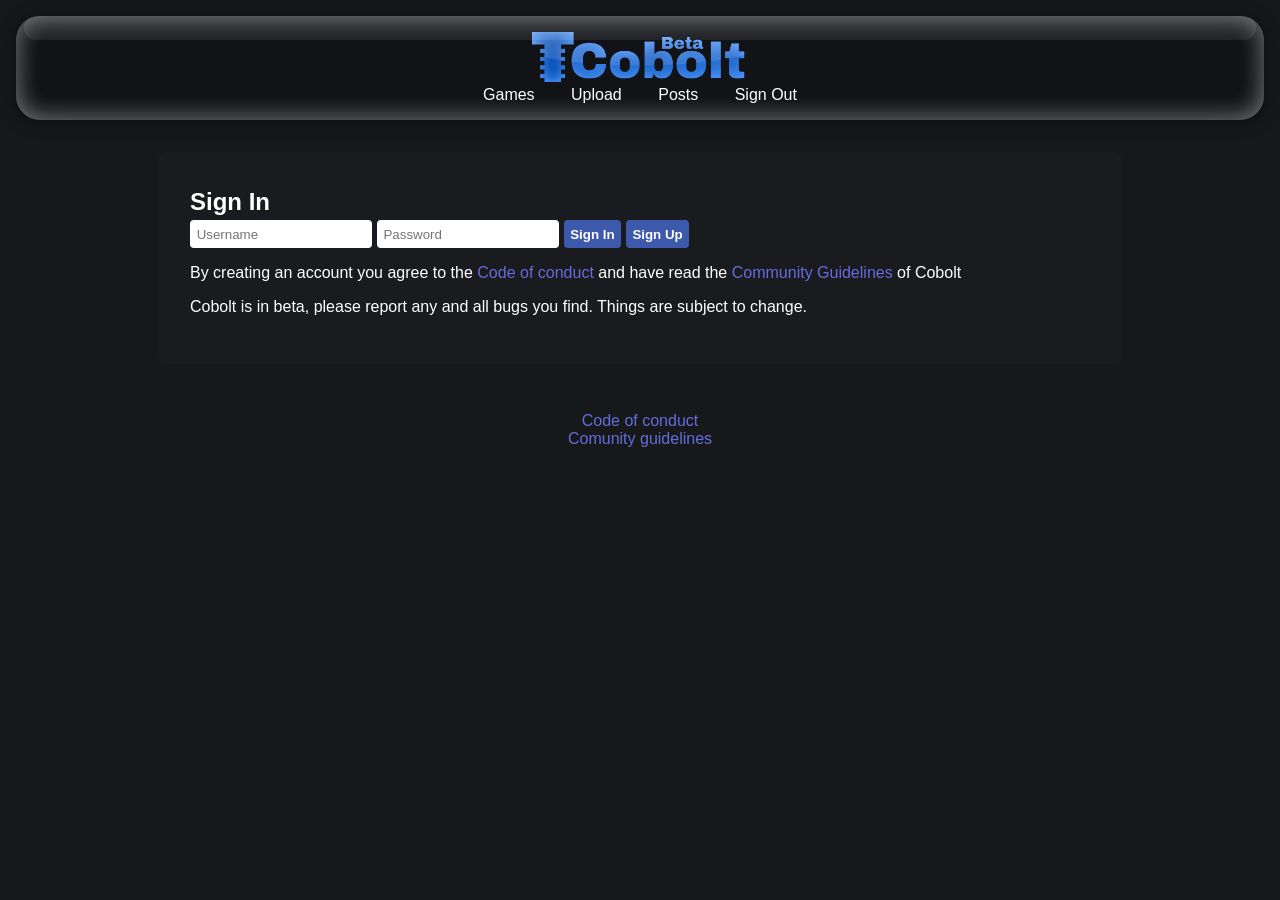
<file: index.html>
<!DOCTYPE html>
<html lang="en">
<head>
    <meta charset="UTF-8">
    <title>Cobolt</title>
    <meta name="viewport" content="width=device-width, initial-scale=1.0">
    <link rel="stylesheet" href="css/links.css">
    <link rel="stylesheet" href="css/style.css">
    <link rel="icon" type="image/png" href="Images/logos/favicon-96x96.png?v=2" sizes="96x96" />
    <link rel="icon" type="image/svg+xml" href="Images/logos/faviconlogo.svg?v=2" />
    <link rel="shortcut icon" href="Images/Embed%20Logo.png?v=2" />
    <link rel="apple-touch-icon" sizes="180x180" href="Images/logos/apple-touch-icon.png?v=2" />
    <meta name="apple-mobile-web-app-title" content="Cobolt" />
    <link rel="manifest" href="/site.webmanifest?v=2" />
    <!-- AWS Amplify script removed - we're using our own Flask server instead -->
    <!-- embed -->
    <meta content="Cobolt" property="og:title" />
    <meta content="Your platform, your games." property="og:description" />
    <meta content="https://cobolt.github.io/" property="og:url" />
    <meta content="https://cobotl.github.io/Images/Embed%20Logo.png" property="og:image" />
    <meta content="#0047AB" data-react-helmet="true" property="theme-color" />
    <script src="/Scripts/session.js"></script>
    <style>
        /*
        archived, replaced with /css/style.css

        body { font-family: Arial, sans-serif; background: #23272a; color: #fff; margin: 0; }
        header { background: #181c20; padding: 1em; text-align: center; }
        footer { background: #181c20; padding: 1em; text-align: center; }
        nav a { color: #fff; margin: 0 1em; text-decoration: none; }
        .container { max-width: 900px; margin: 2em auto; background: #2c3136; padding: 2em; border-radius: 8px; }
        .game-list { display: flex; flex-wrap: wrap; gap: 1em; justify-content: center;}
        .game-card { background: #23272a; padding: 1em; border-radius: 6px; width: 160px; }
        .upload-form { margin-bottom: 2em; }
        input, button { padding: 0.5em; border-radius: 4px; border: none; }
        button { background: #3d59ab; color: #ffff; font-weight: bold; cursor: pointer; }
        .upload { position: absolute; left:42.5% }
        .games { position: absolute; left:36%; top: 13.7%; }
        .logout { position: absolute; left:50%; top:13.5% }
        */
    </style>
</head>
<body>
    <header class="gloss_container">
        <img src="Images/logos/aerocoboltbeta.png" alt="COBOLT Logo" style="height: 50px;">
        <nav>
            <a href="#" onclick="showSection('games')">Games</a>
            <a href="#" onclick="showSection('upload')">Upload</a>
            <a href="#" onclick="showSection('posts')">Posts</a>
            <a href="#" onclick="signOut()">Sign Out</a>
        <!-- Made the divs so we can move the icons, else would break shit -->
        </nav>
    </header>
    <div class="container">
        <div id="auth-section">
            <h2>Sign In</h2>
            <input id="username" placeholder="Username" required/>
            <input id="password" type="password" placeholder="Password" required/>
            <button onclick="signIn()">Sign In</button>
            <button onclick="signUp()">Sign Up</button>
            <div id="auth-message"></div>
            <p>By creating an account you agree to the <a href="conduct.html">Code of conduct</a> and have read the <a href="guidelines.html">Community Guidelines</a> of Cobolt</p>
            <p>Cobolt is in beta, please report any and all bugs you find. Things are subject to change.</p>
        </div>
        <div id="games-section" style="display:none;">
            <h2>Games</h2>
            <div class="game-list" id="game-list"></div>
        </div>
        <div id="upload-section" style="display:none;">
            <h2>Upload Game</h2>
            <form class="upload-form" onsubmit="uploadGame(event)">
                <input id="game-title" placeholder="Game Title" required /><br><br>
                <input id="game-description" placeholder="Description (optional)" /><br><br>
                <h3>Game file</h3>
                <input id="game-file" type="file" accept=".zip,.tar,.gz,.7z" required /><br><br>
                <h3>Game image</h3>
                <p>Must be 1:1.</p>
                <input id="game-image" type="file" accept="image/*" /><br><br>
                <button type="submit">Upload</button>
            </form>
            <div id="upload-message"></div>
        </div>
        <div id="posts-section" style="display:none;">
            <h2>Posts</h2>
            <form class="upload-form" onsubmit="createPost(event)">
                <textarea id="post-content" placeholder="What's on your mind?" rows="3" style="width:100%;" required></textarea><br><br>
                <button type="submit">Post</button>
            </form>
            <div id="post-message"></div>
            <div id="post-list"></div>
        </div>
    </div>

    <script>
        const API_BASE = "https://cobolt-1-xmcq.gaur-alnilam.ts.net";
        function showSection(section) {
            document.getElementById('auth-section').style.display = section === 'auth' ? '' : 'none';
            document.getElementById('games-section').style.display = section === 'games' ? '' : 'none';
            document.getElementById('upload-section').style.display = section === 'upload' ? '' : 'none';
            document.getElementById('posts-section').style.display = section === 'posts' ? '' : 'none';
        }
        async function signIn() {
            const username = document.getElementById('username').value;
            const password = document.getElementById('password').value;

            try {
                const response = await fetch(`${API_BASE}/api/login`, {
                    method: "POST",
                    headers: { "Content-Type": "application/json" },
                    body: JSON.stringify({ username, password })
                });

                const data = await response.json();

                if (!response.ok) {
                    document.getElementById('auth-message').innerText = data.error || 'Sign in failed.';
                    return;
                }

                authToken = data.token;
                currentUsername = data.username;
                saveSession();

                document.getElementById('auth-section').style.display = 'none';
                showSection('games');
                loadGames();
                loadPosts();
            } catch (e) {
                document.getElementById('auth-message').innerText = 'Could not reach server: ' + e.message;
            }
        }

        async function signUp() {
            const username = document.getElementById('username').value;
            const password = document.getElementById('password').value;

            try {
                const response = await fetch(`${API_BASE}/api/register`, {
                    method: "POST",
                    headers: { "Content-Type": "application/json" },
                    body: JSON.stringify({ username, password })
                });
                const data = await response.json();

                if (!response.ok) {
                    document.getElementById('auth-message').innerText = data.error || 'Sign up failed.';
                    return;
                }

                document.getElementById('auth-message').innerText = 'Sign up successful. Please sign in.';
            } catch (e) {
                document.getElementById('auth-message').innerText = 'Could not reach server: ' + e.message;
            }
        }

        async function signOut() {
            if (authToken) {
                try {
                    await fetch(`${API_BASE}/api/logout`, {
                        method: "POST",
                        headers: { "Authorization": `Bearer ${authToken}` }
                    });
                } catch (e) {
                }
            }

            authToken = null;
            currentUsername = null;
            clearSession();

            document.getElementById('auth-section').style.display = '';
            document.getElementById('games-section').style.display = 'none';
            document.getElementById('upload-section').style.display = 'none';
            document.getElementById('posts-section').style.display = 'none';
        }


        async function uploadGame(event) {
            event.preventDefault(); 

            const title = document.getElementById('game-title').value;
            const description = document.getElementById('game-description').value;
            const gameFile = document.getElementById('game-file').files[0];
            const imageFile = document.getElementById('game-image').files[0];

            if (!gameFile) {
                document.getElementById('upload-message').innerText = 'Please choose a game file.';
                return;
            }

            const formData = new FormData();
            formData.append("title", title);
            formData.append("description", description);
            formData.append("game_file", gameFile);
            if (imageFile) {
                formData.append("image_file", imageFile);
            }

            try {
                const response = await fetch(`${API_BASE}/api/games/upload`, {
                    method: "POST",
                    headers: {
                        "Authorization": `Bearer ${authToken}`
                    },
                    body: formData
                });
                const data = await response.json();

                if (response.status === 401) { signOut(); document.getElementById('auth-message').innerText = 'Session expired. Sign in again.'; return; }

                if (!response.ok) {
                    document.getElementById('upload-message').innerText = data.error || 'Upload failed.';
                    return;
                }

                document.getElementById('upload-message').innerText = 'Game uploaded!';
                document.getElementById('game-title').value = '';
                document.getElementById('game-description').value = '';
                loadGames();
            } catch (e) {
                document.getElementById('upload-message').innerText = 'Could not reach server: ' + e.message;
            }
        }

        async function loadGames() {
            const gameList = document.getElementById('game-list');
            gameList.innerHTML = '';

            try {
                const response = await fetch(`${API_BASE}/api/games`);
                const games = await response.json();

                for (const game of games) {
                    const card = document.createElement('div');
                    card.className = 'game-card';

                    const capsule = document.createElement('div');
                    capsule.className = 'game-capsule';
                    if (game.image_filename) {
                        const img = document.createElement('img');
                        img.src = `${API_BASE}/api/images/${encodeURIComponent(game.image_filename)}`;
                        img.alt = game.title;
                        capsule.appendChild(img);
                    }
                    const gloss = document.createElement('img');
                    gloss.className = 'capsule-gloss';
                    gloss.src = 'Images/capsulegloss.svg';
                    capsule.appendChild(gloss);

                    const title = document.createElement('h3');
                    title.textContent = game.title;
                    const desc = document.createElement('p');
                    desc.textContent = game.description || '';
                    const by = document.createElement('p');
                    by.style.cssText = 'color:#aaa;font-size:0.85em;';
                    by.textContent = 'by ' + game.username;
                    const dl = document.createElement('a');
                    dl.href = `${API_BASE}/api/games/${encodeURIComponent(game.id)}/download`;
                    dl.style.color = '#8ab4f8';
                    dl.textContent = 'Download';

                    card.append(capsule, title, desc, by, dl);
                    gameList.appendChild(card);
                }
            } catch (e) {
                gameList.innerText = 'Could not load games: ' + e.message;
            }
        }

        async function createPost(event) {
            event.preventDefault();
            const content = document.getElementById('post-content').value.trim();
            if (!content) return;

            try {
                const response = await fetch(`${API_BASE}/api/posts`, {
                    method: "POST",
                    headers: {
                        "Content-Type": "application/json",
                        "Authorization": `Bearer ${authToken}`
                    },
                    body: JSON.stringify({ title: content.slice(0, 50), body: content })
                });
                const data = await response.json();

                if (response.status === 401) { signOut(); document.getElementById('auth-message').innerText = 'Session expired. Sign in again.'; return; }

                if (!response.ok) {
                    document.getElementById('post-message').innerText = data.error || 'Post failed.';
                    return;
                }

                document.getElementById('post-content').value = '';
                document.getElementById('post-message').innerText = 'Post created!';
                loadPosts();
            } catch (e) {
                document.getElementById('post-message').innerText = 'Could not reach server: ' + e.message;
            }
        }

        async function loadPosts() {
            const postList = document.getElementById('post-list');
            postList.innerHTML = '';

            try {
                const response = await fetch(`${API_BASE}/api/posts`);
                const posts = await response.json();

                for (const post of posts) {
                    const div = document.createElement('div');
                    div.style.background = '#23272a';
                    div.style.margin = '1em 0';
                    div.style.padding = '1em';
                    div.style.borderRadius = '6px';
                    div.innerHTML = `<strong></strong> <span style="color:#aaa;font-size:0.9em;">${new Date(post.created_at).toLocaleString()}</span><br>`;
                    div.querySelector('strong').textContent = post.username || 'Anonymous';
                    div.append(post.body); 
                    postList.appendChild(div);
                }
            } catch (e) {
                postList.innerText = 'Could not load posts: ' + e.message;
            }
        }

        loadSession();
        if (authToken) {
            document.getElementById('auth-section').style.display = 'none';
            showSection('games');
            loadGames();
            loadPosts();
        }
    </script>
    <footer>
        <a href="conduct.html">Code of conduct</a><br>
        <a href="guidelines.html">Comunity guidelines</a>
    </footer>
</body>
</html>
</file>
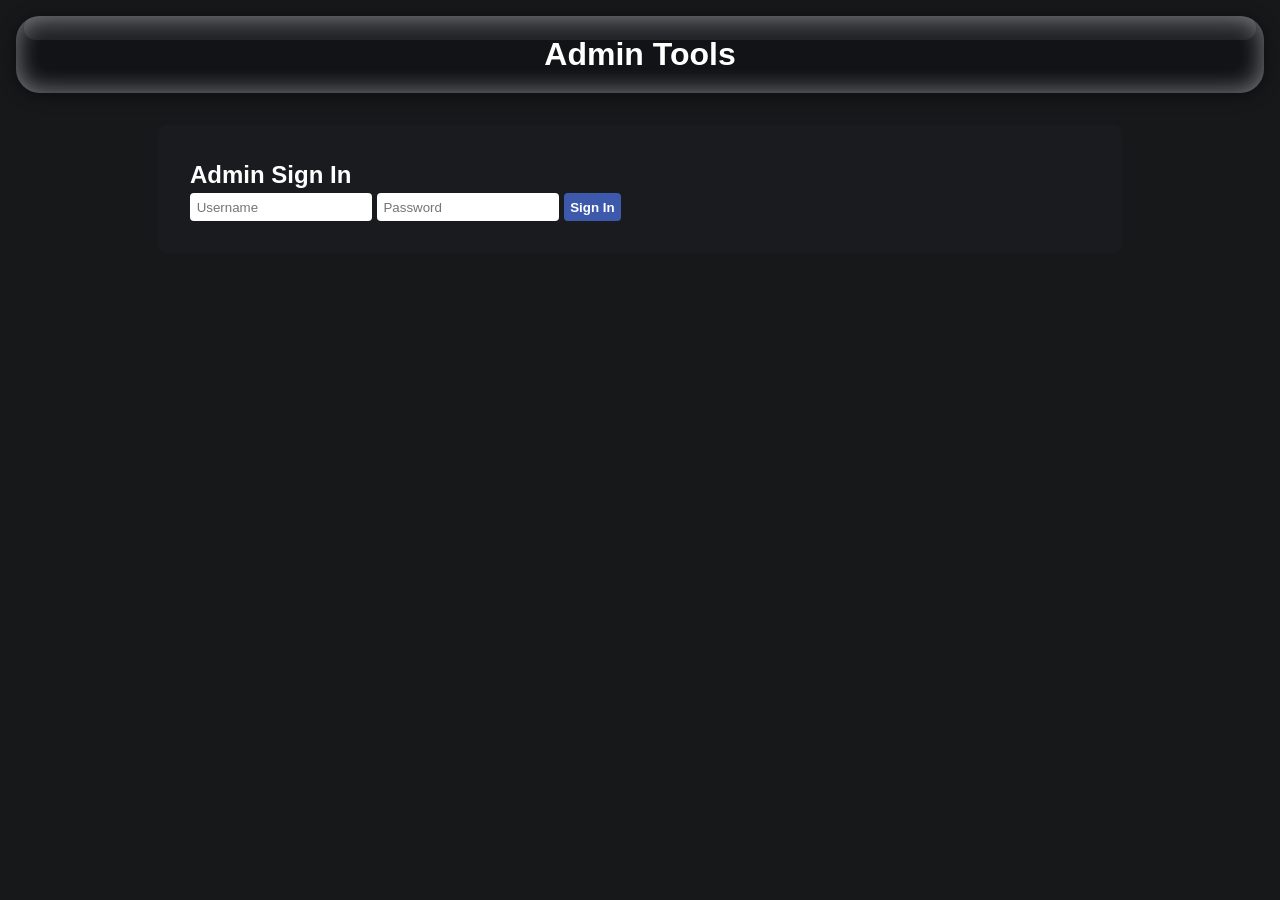
<file: Admin.html>
<!DOCTYPE html>
<html lang="en">
<head>
    <meta charset="UTF-8">
    <meta name="viewport" content="width=device-width, initial-scale=1.0">
    <title>Admin Tools — COBOLT</title>
    <link rel="stylesheet" href="css/links.css">
    <link rel="stylesheet" href="css/style.css">
    <style>
        table { width: 100%; border-collapse: collapse; margin-top: 20px; }
        th, td { text-align: left; padding: 10px; border-bottom: 1px solid #444; }
        .grant { background: #2e7d32; }
        .revoke { background: #b71c1c; }
        .ban { background: #6a1b9a; }
        .unban { background: #455a64; }
        #status { margin-top: 15px; font-weight: bold; min-height: 1.2em; }
    </style>
</head>
<body>
<header class="gloss_container">
    <h1>Admin Tools</h1>
</header>

<div class="container">
    <div id="auth-section">
        <h2>Admin Sign In</h2>
        <input id="username" placeholder="Username" required/>
        <input id="password" type="password" placeholder="Password" required/>
        <button onclick="signIn()">Sign In</button>
        <div id="auth-message"></div>
    </div>

    <div id="admin-section" style="display:none;">
        <p id="status"></p>
        <table>
            <thead>
            <tr><th>ID</th><th>Username</th><th>Admin?</th><th>Banned?</th><th>Actions</th></tr>
            </thead>
            <tbody id="user-table-body"></tbody>
        </table>
    </div>
</div>

<script src="Scripts/sudotool.js"></script>
</body>
</html>
</file>
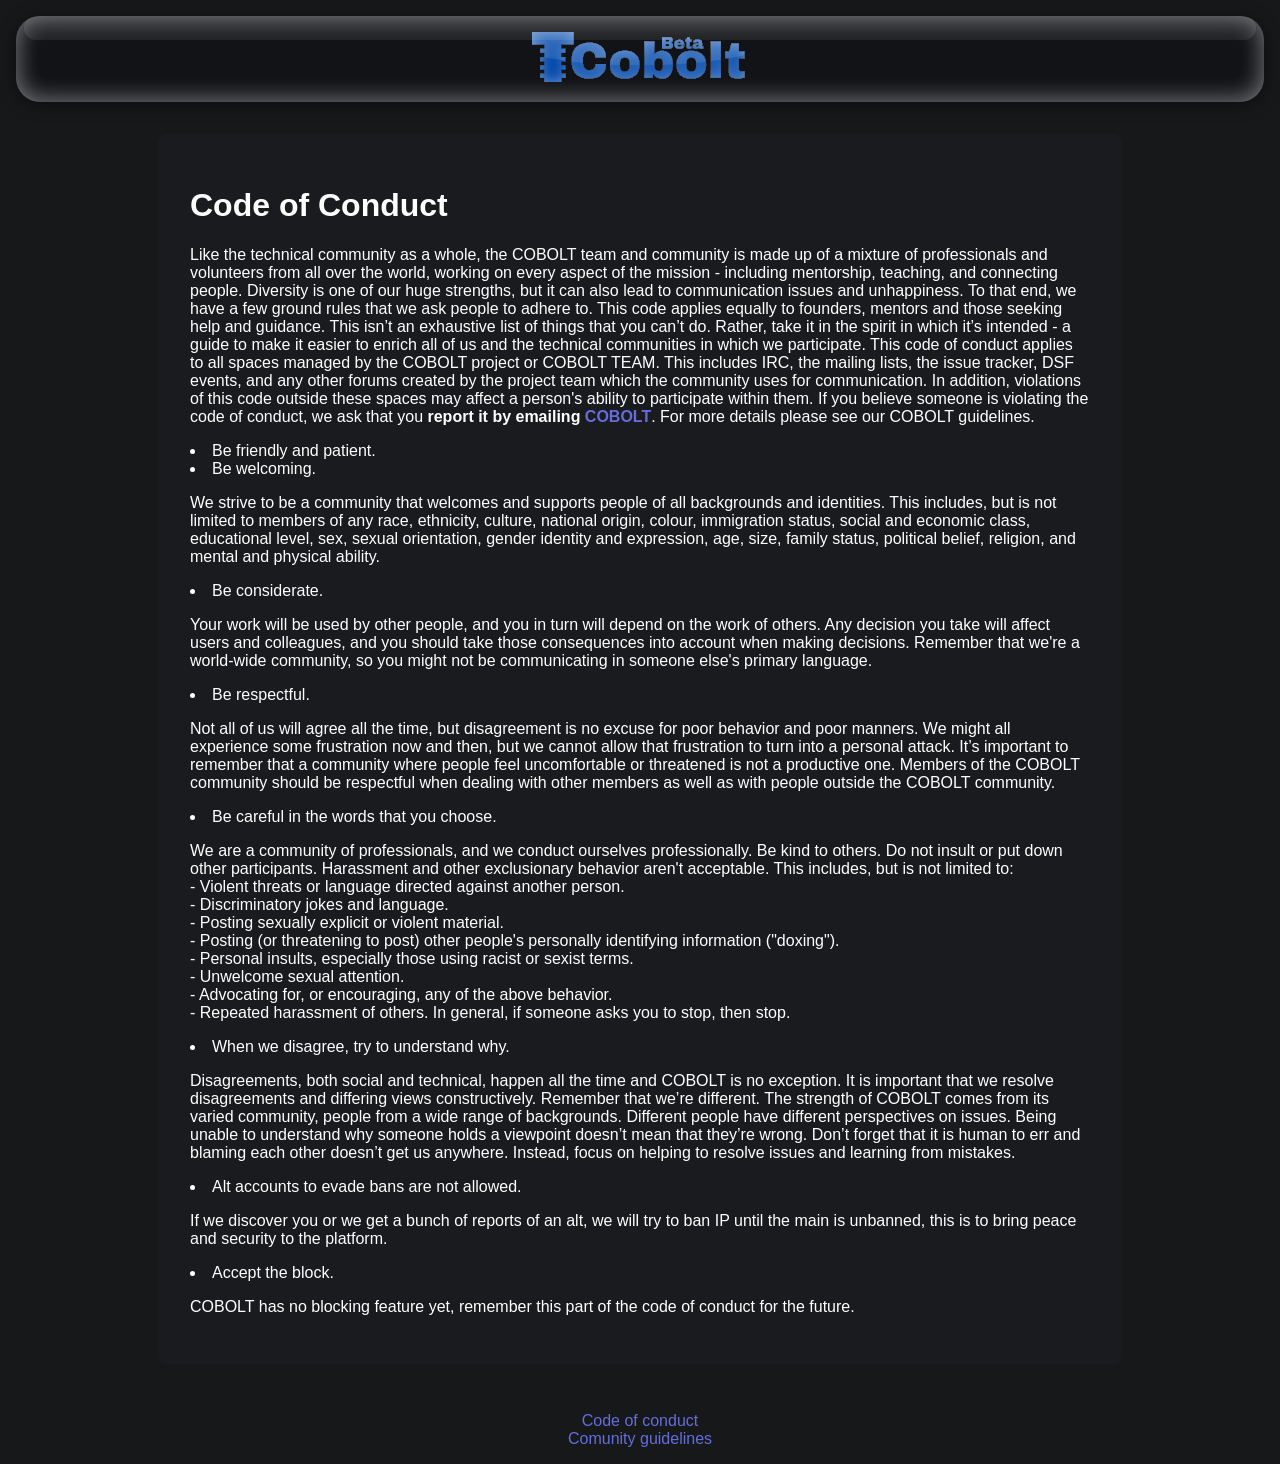
<file: conduct.html>
<!DOCTYPE html>
<html lang="en">
<head>
    <meta charset="UTF-8">
    <title>COBOLT Docs</title>
    <meta name="viewport" content="width=device-width, initial-scale=1.0">
    <link rel="stylesheet" href="css/links.css">
    <link rel="stylesheet" href="css/style.css">
    <link rel="icon" type="image/png" href="Images/logos/favicon-96x96.png?v=2" sizes="96x96" />
    <link rel="icon" type="image/svg+xml" href="Images/logos/favicon.svg?v=2" />
    <link rel="shortcut icon" href="Images/favicon.ico?v=2" />
    <link rel="apple-touch-icon" sizes="180x180" href="Images/logos/apple-touch-icon.png?v=2" />
    <meta name="apple-mobile-web-app-title" content="Cobolt" />
    <link rel="manifest" href="/site.webmanifest?v=2" />
    <!-- AWS Amplify script removed - we're using our own Flask server instead -->
    <style>
        /*
        body { font-family: Arial, sans-serif; background: #23272a; color: #fff; margin: 0; }
        header { background: #181c20; padding: 1em; text-align: center; }
        footer { background: #181c20; padding: 1em; text-align: center; }
        nav a { color: #fff; margin: 0 1em; text-decoration: none; }
        .container { max-width: 900px; margin: 2em auto; background: #2c3136; padding: 2em; border-radius: 8px; }
        .game-list { display: flex; flex-wrap: wrap; gap: 1em; }
        .game-card { background: #23272a; padding: 1em; border-radius: 6px; width: 200px; }
        .game-card img { width: 100%; border-radius: 4px; }
        .upload-form { margin-bottom: 2em; }
        input, button { padding: 0.5em; border-radius: 4px; border: none; }
        button { background: #3d59ab; color: #ffff; font-weight: bold; cursor: pointer; }
        .upload { position: absolute; left:42.5% }
        .games { position: absolute; left:36%; top: 13.7%; }
        .logout { position: absolute; left:50%; top:13.5% }
        */
    </style>
</head>
<body>
    <header class="gloss_container">
        <img src="Images/logos/aerocoboltbeta.svg" alt="COBOLT Logo" style="height: 50px;"> <br>
    </header>
    <div class="container">
        <h1>Code of Conduct</h1>
        <p>Like the technical community as a whole, the COBOLT team and community is made up of a mixture of professionals and volunteers from all over the world, working on every aspect of the mission - including mentorship, teaching, and connecting people.

Diversity is one of our huge strengths, but it can also lead to communication issues and unhappiness. To that end, we have a few ground rules that we ask people to adhere to. This code applies equally to founders, mentors and those seeking help and guidance.

This isn’t an exhaustive list of things that you can’t do. Rather, take it in the spirit in which it’s intended - a guide to make it easier to enrich all of us and the technical communities in which we participate.

This code of conduct applies to all spaces managed by the COBOLT project or COBOLT TEAM. This includes IRC, the mailing lists, the issue tracker, DSF events, and any other forums created by the project team which the community uses for communication. In addition, violations of this code outside these spaces may affect a person's ability to participate within them.

If you believe someone is violating the code of conduct, we ask that you <strong>report it by emailing <a href="mailto:coboltfoss@proton.me">COBOLT</a></strong>. For more details please see our COBOLT guidelines.</p>
            <li>Be friendly and patient.</li>
            <li>Be welcoming.</li> <p>We strive to be a community that welcomes and supports people of all backgrounds and identities. This includes, but is not limited to members of any race, ethnicity, culture, national origin, colour, immigration status, social and economic class, educational level, sex, sexual orientation, gender identity and expression, age, size, family status, political belief, religion, and mental and physical ability.</p>
            <li>Be considerate.</li> <p>Your work will be used by other people, and you in turn will depend on the work of others. Any decision you take will affect users and colleagues, and you should take those consequences into account when making decisions. Remember that we're a world-wide community, so you might not be communicating in someone else's primary language.</p>
            <li>Be respectful.</li> <p>Not all of us will agree all the time, but disagreement is no excuse for poor behavior and poor manners. We might all experience some frustration now and then, but we cannot allow that frustration to turn into a personal attack. It’s important to remember that a community where people feel uncomfortable or threatened is not a productive one. Members of the COBOLT community should be respectful when dealing with other members as well as with people outside the COBOLT community.</p>
            <li>Be careful in the words that you choose.</li>  <p>We are a community of professionals, and we conduct ourselves professionally. Be kind to others. Do not insult or put down other participants. Harassment and other exclusionary behavior aren't acceptable. This includes, but is not limited to:  <br>
 - Violent threats or language directed against another person. <br>
 - Discriminatory jokes and language. <br>
 - Posting sexually explicit or violent material. <br>
 - Posting (or threatening to post) other people's personally identifying information ("doxing"). <br>
 - Personal insults, especially those using racist or sexist terms. <br>
 - Unwelcome sexual attention. <br>
 - Advocating for, or encouraging, any of the above behavior. <br>
 - Repeated harassment of others. In general, if someone asks you to stop, then stop.</p>
                <li>When we disagree, try to understand why.</li> <p>Disagreements, both social and technical, happen all the time and COBOLT is no exception. It is important that we resolve disagreements and differing views constructively. Remember that we’re different. The strength of COBOLT comes from its varied community, people from a wide range of backgrounds. Different people have different perspectives on issues. Being unable to understand why someone holds a viewpoint doesn’t mean that they’re wrong. Don’t forget that it is human to err and blaming each other doesn’t get us anywhere. Instead, focus on helping to resolve issues and learning from mistakes.</p>
                <li>Alt accounts to evade bans are not allowed.</li> <p>If we discover you or we get a bunch of reports of an alt, we will try to ban IP until the main is unbanned, this is to bring peace and security to the platform.</p>
                <li>Accept the block.</li> <p>COBOLT has no blocking feature yet, remember this part of the code of conduct for the future.</p>
    </div>
    <footer>
        <a href="conduct.html">Code of conduct</a><br>
        <a href="guidelines.html">Comunity guidelines</a>
    </footer>
</body>
</html>
</file>
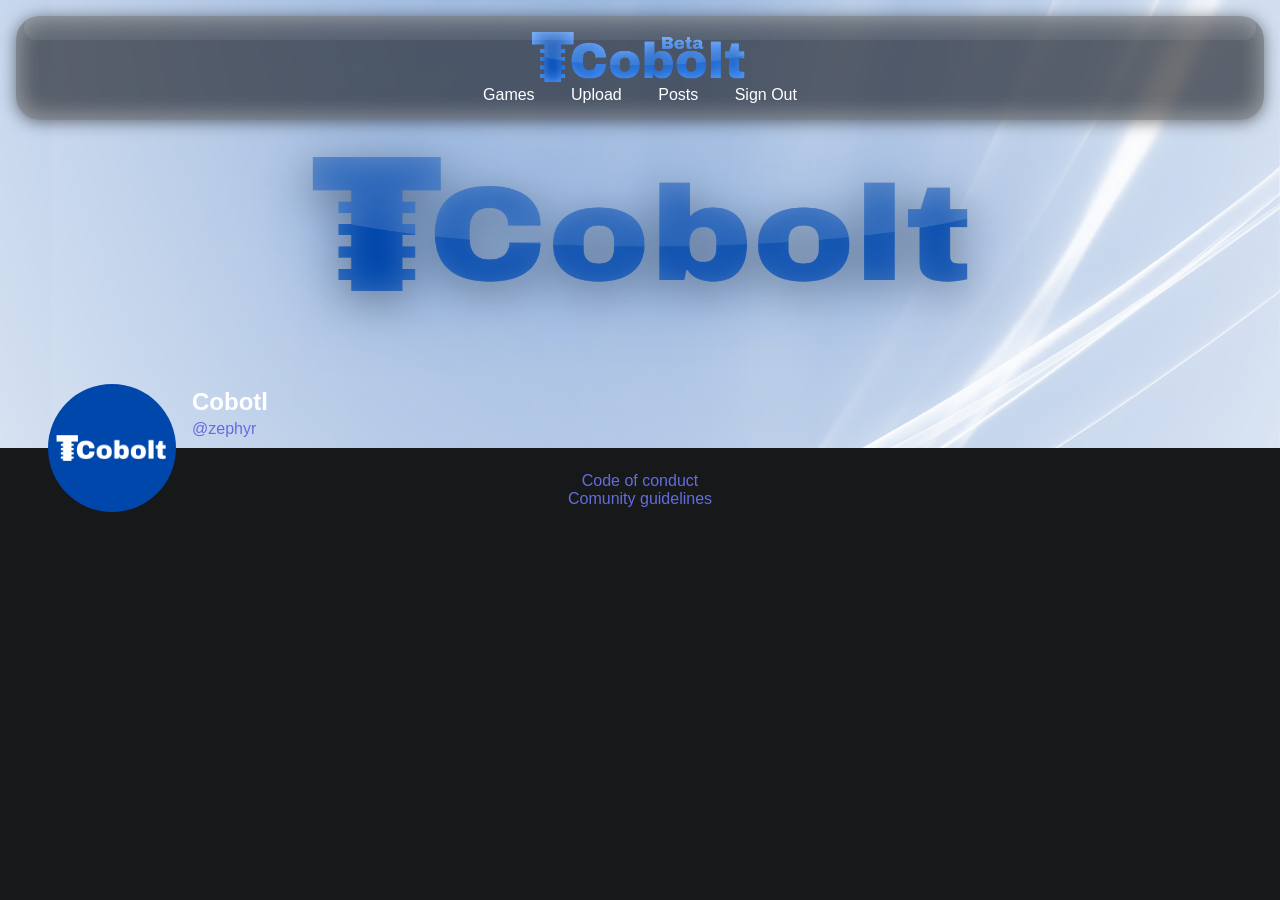
<file: gamepage.html>
<!-- This is a prototype! If this was added, it was Git's fault who added the targetted file and this one! -->
<!DOCTYPE html>
<html lang="en">
<head>
    <meta charset="UTF-8">
    <title>COBOLT</title>
    <meta name="viewport" content="width=device-width, initial-scale=1.0">
    <link rel="stylesheet" href="css/links.css">
    <link rel="stylesheet" href="css/style.css">
    <link rel="icon" type="image/png" href="Images/logos/favicon-96x96.png?v=2" sizes="96x96" />
    <link rel="icon" type="image/svg+xml" href="Images/logos/faviconlogo.svg?v=2" />
    <link rel="shortcut icon" href="Images/Embed%20Logo.png?v=2" />
    <link rel="apple-touch-icon" sizes="180x180" href="Images/logos/apple-touch-icon.png?v=2" />
    <meta name="apple-mobile-web-app-title" content="Cobolt" />
    <link rel="manifest" href="/site.webmanifest" />
    <!-- <style>
        body { font-family: Arial, sans-serif; background: #23272a; color: #fff; margin: 0; }
        header { background: #181c20; padding: 1em; text-align: center; }
        footer { background: #181c20; padding: 1em; text-align: center; }
        nav a { color: #fff; margin: 0 1em; text-decoration: none; }
        .container { max-width: 900px; margin: 2em auto; background: #2c3136; padding: 2em; border-radius: 8px; }
        .game-list { display: flex; flex-wrap: wrap; gap: 1em; justify-content: center;}
        .game-card { background: #23272a; padding: 1em; border-radius: 6px; width: 160px; }
        .upload-form { margin-bottom: 2em; }
        input, button { padding: 0.5em; border-radius: 4px; border: none; }
        button { background: #3d59ab; color: #ffff; font-weight: bold; cursor: pointer; }
        .upload { position: absolute; left:42.5% }
        .games { position: absolute; left:36%; top: 13.7%; }
        .logout { position: absolute; left:50%; top:13.5% }
    </style> -->
</head>
<body>
<header class="gloss_container">
    <img src="Images/logos/aerocoboltbeta.png" alt="COBOLT Logo" style="height: 50px;">
    <nav>
        <a href="#" onclick="showSection('games')">Games</a>
        <a href="#" onclick="showSection('upload')">Upload</a>
        <a href="#" onclick="showSection('posts')">Posts</a>
        <a href="#" onclick="signOut()">Sign Out</a>
    <!-- Made the divs so we can move the icons, else would break shit -->
    </nav>
</header>
<div class="banner_area">
    <div class="banner_container">
        <img class="banner" src="Images/prototype/test_banner.png">
    </div>
    <div class="banner_header_area">
        <div class="profile_pfp">
            <img src="Images/prototype/test_pfp_1.png" alt="Profile Picture">
        </div>
        <div class="banner_info_area">
            <div class="gameName"><h2>Cobotl</h2></div>
            <div class="handle"><a href="testacc.html">@zephyr</a></div>
        </div>
    </div>
</div>
<script>
    const API_BASE = "https://cobolt-1-xmcq.gaur-alnilam.ts.net/";
    let authToken = null;
    let currentUsername = null;
    async function signIn() {
        const username = document.getElementById('username').value;
        const password = document.getElementById('password').value;

        try {
            const response = await fetch(`${API_BASE}/api/login`, {
                method: "POST",
                headers: { "Content-Type": "application/json" },
                body: JSON.stringify({ username, password })
            });

            const data = await response.json();

            if (!response.ok) {
                document.getElementById('auth-message').innerText = data.error || 'Sign in failed.';
                return;
            }

            authToken = data.token;
            currentUsername = data.username;

            document.getElementById('auth-section').style.display = 'none';
            showSection('games');
            loadGames();
            loadPosts();
        } catch (e) {
            document.getElementById('auth-message').innerText = 'Could not reach server: ' + e.message;
        }
    }

    async function signUp() {
        const username = document.getElementById('username').value;
        const password = document.getElementById('password').value;

        try {
            const response = await fetch(`${API_BASE}/api/register`, {
                method: "POST",
                headers: { "Content-Type": "application/json" },
                body: JSON.stringify({ username, password })
            });
            const data = await response.json();

            if (!response.ok) {
                document.getElementById('auth-message').innerText = data.error || 'Sign up failed.';
                return;
            }

            document.getElementById('auth-message').innerText = 'Sign up successful. Please sign in.';
        } catch (e) {
            document.getElementById('auth-message').innerText = 'Could not reach server: ' + e.message;
        }
    }

    async function signOut() {
        if (authToken) {
            try {
                await fetch(`${API_BASE}/api/logout`, {
                    method: "POST",
                    headers: { "Authorization": `Bearer ${authToken}` }
                });
            } catch (e) {
            }
        }

        authToken = null;
        currentUsername = null;

        document.getElementById('auth-section').style.display = '';
        document.getElementById('games-section').style.display = 'none';
        document.getElementById('upload-section').style.display = 'none';
        document.getElementById('posts-section').style.display = 'none';
    }


    async function uploadGame(event) {
        event.preventDefault();

        const title = document.getElementById('game-title').value;
        const description = document.getElementById('game-description').value;
        const gameFile = document.getElementById('game-file').files[0];
        const imageFile = document.getElementById('game-image').files[0];

        if (!gameFile) {
            document.getElementById('upload-message').innerText = 'Please choose a game file.';
            return;
        }

        const formData = new FormData();
        formData.append("title", title);
        formData.append("description", description);
        formData.append("game_file", gameFile);
        if (imageFile) {
            formData.append("image_file", imageFile);
        }

        try {
            const response = await fetch(`${API_BASE}/api/games/upload`, {
                method: "POST",
                headers: {
                    "Authorization": `Bearer ${authToken}`
                },
                body: formData
            });
            const data = await response.json();

            if (!response.ok) {
                document.getElementById('upload-message').innerText = data.error || 'Upload failed.';
                return;
            }

            document.getElementById('upload-message').innerText = 'Game uploaded!';
            document.getElementById('game-title').value = '';
            document.getElementById('game-description').value = '';
            loadGames();
        } catch (e) {
            document.getElementById('upload-message').innerText = 'Could not reach server: ' + e.message;
        }
    }

    async function loadGames() {
        const gameList = document.getElementById('game-list');
        gameList.innerHTML = '';

        try {
            const response = await fetch(`${API_BASE}/api/games`);
            const games = await response.json();

            for (const game of games) {
                const card = document.createElement('div');
                card.className = 'game-card';

                const imageTag = game.image_filename
                    ? `<img src="${API_BASE}/api/images/${game.image_filename}" alt="${game.title}">`
                    : '';

                //card.innerHTML = `
                //    ${imageTag}
                //    <img class="capsule-gloss" src="Images/capsulegloss.svg"/>
                //`;
                card.innerHTML = `
                        <div class="game-capsule">
                            ${imageTag}
                            <img class="capsule-gloss" src="Images/capsulegloss.svg"/>
                        </div>
                        <h3>${game.title}</h3>
                        <p>${game.description || ''}</p>
                        <p style="color:#aaa;font-size:0.85em;">by ${game.username}</p>
                        <a href="${API_BASE}/api/games/${game.id}/download" style="color:#8ab4f8;">Download</a>
                    `;
                gameList.appendChild(card);
            }
        } catch (e) {
            gameList.innerText = 'Could not load games: ' + e.message;
        }
    }

    async function createPost(event) {
        event.preventDefault();
        const content = document.getElementById('post-content').value.trim();
        if (!content) return;

        try {
            const response = await fetch(`${API_BASE}/api/posts`, {
                method: "POST",
                headers: {
                    "Content-Type": "application/json",
                    "Authorization": `Bearer ${authToken}`
                },
                body: JSON.stringify({ title: content.slice(0, 50), body: content })
            });
            const data = await response.json();

            if (!response.ok) {
                document.getElementById('post-message').innerText = data.error || 'Post failed.';
                return;
            }

            document.getElementById('post-content').value = '';
            document.getElementById('post-message').innerText = 'Post created!';
            loadPosts();
        } catch (e) {
            document.getElementById('post-message').innerText = 'Could not reach server: ' + e.message;
        }
    }

    async function loadPosts() {
        const postList = document.getElementById('post-list');
        postList.innerHTML = '';

        try {
            const response = await fetch(`${API_BASE}/api/posts`);
            const posts = await response.json();

            for (const post of posts) {
                const div = document.createElement('div');
                div.style.background = '#23272a';
                div.style.margin = '1em 0';
                div.style.padding = '1em';
                div.style.borderRadius = '6px';
                div.innerHTML = `<strong></strong> <span style="color:#aaa;font-size:0.9em;">${new Date(post.created_at).toLocaleString()}</span><br>`;
                div.querySelector('strong').textContent = post.username || 'Anonymous';
                div.append(post.body);
                postList.appendChild(div);
            }
        } catch (e) {
            postList.innerText = 'Could not load posts: ' + e.message;
        }
    }
</script>
<footer>
    <a href="conduct.html">Code of conduct</a><br>
    <a href="guidelines.html">Comunity guidelines</a>
</footer>
</body>
</html>
</file>
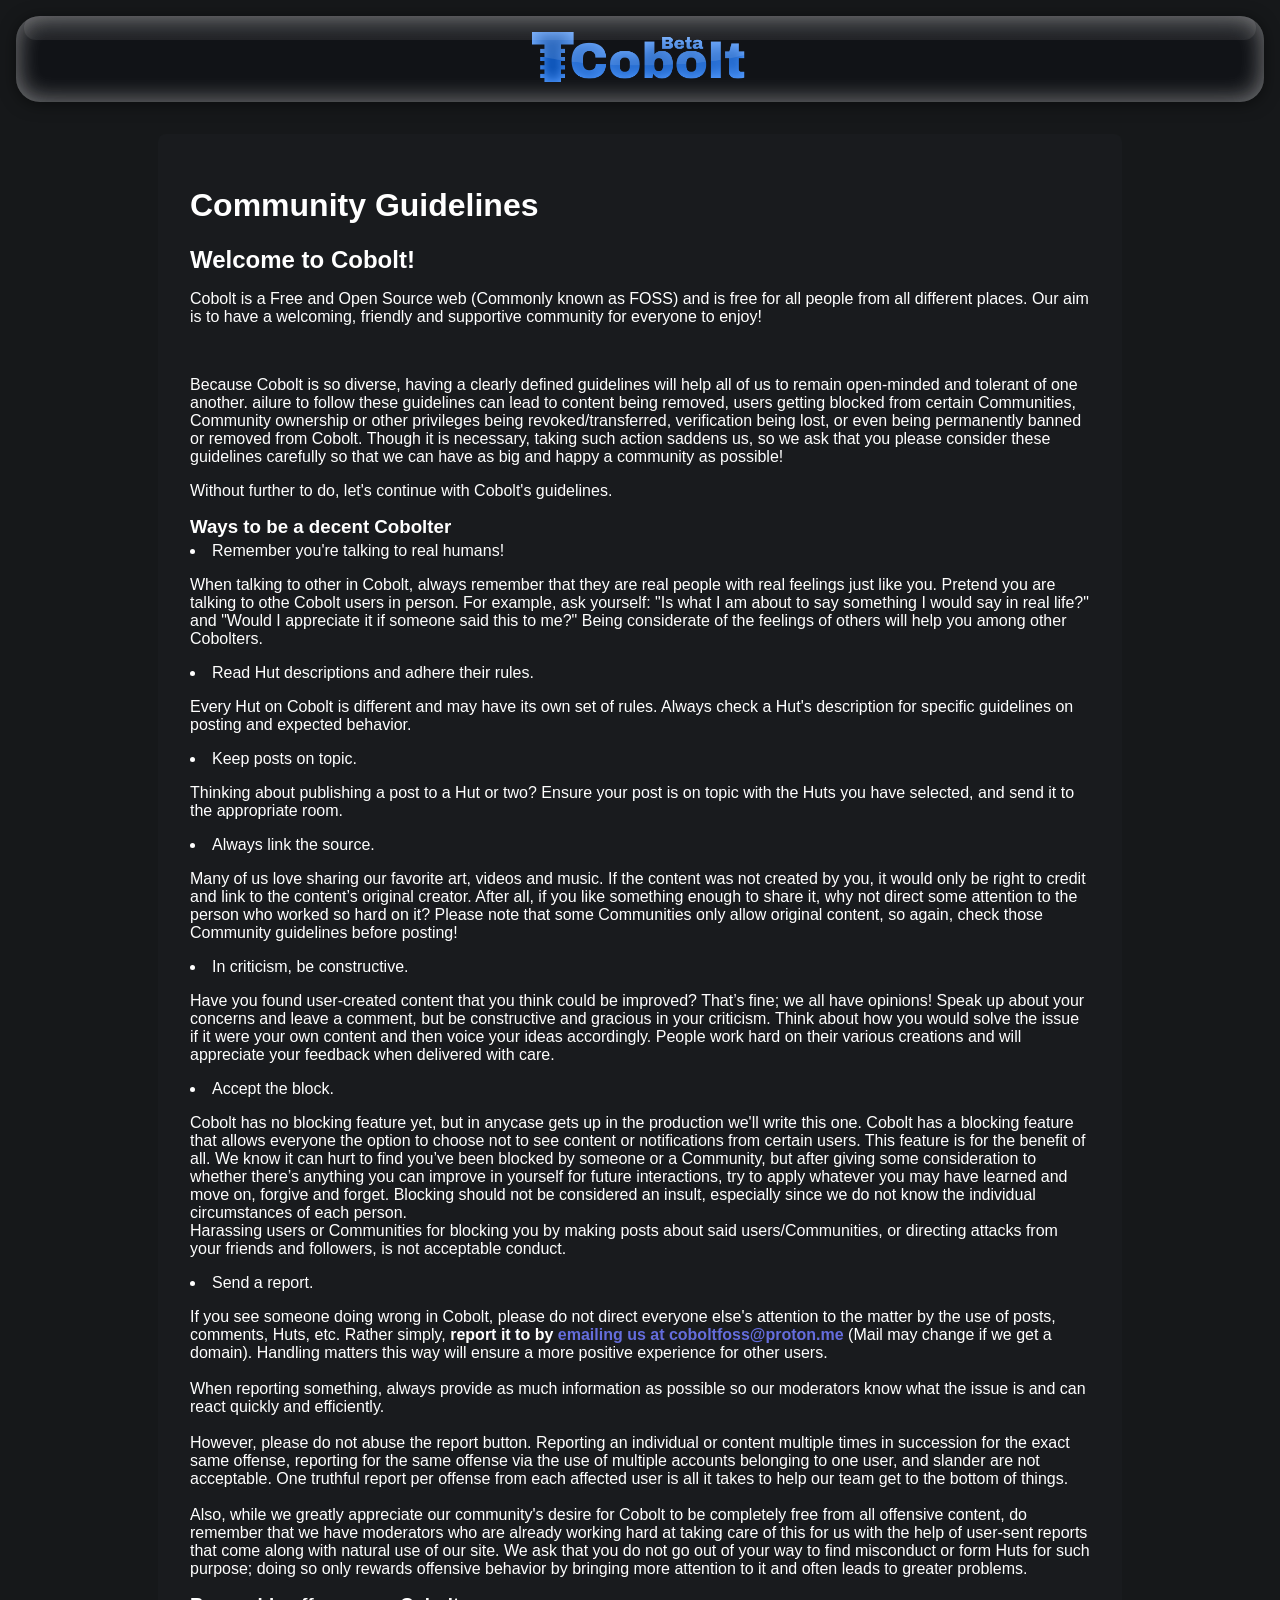
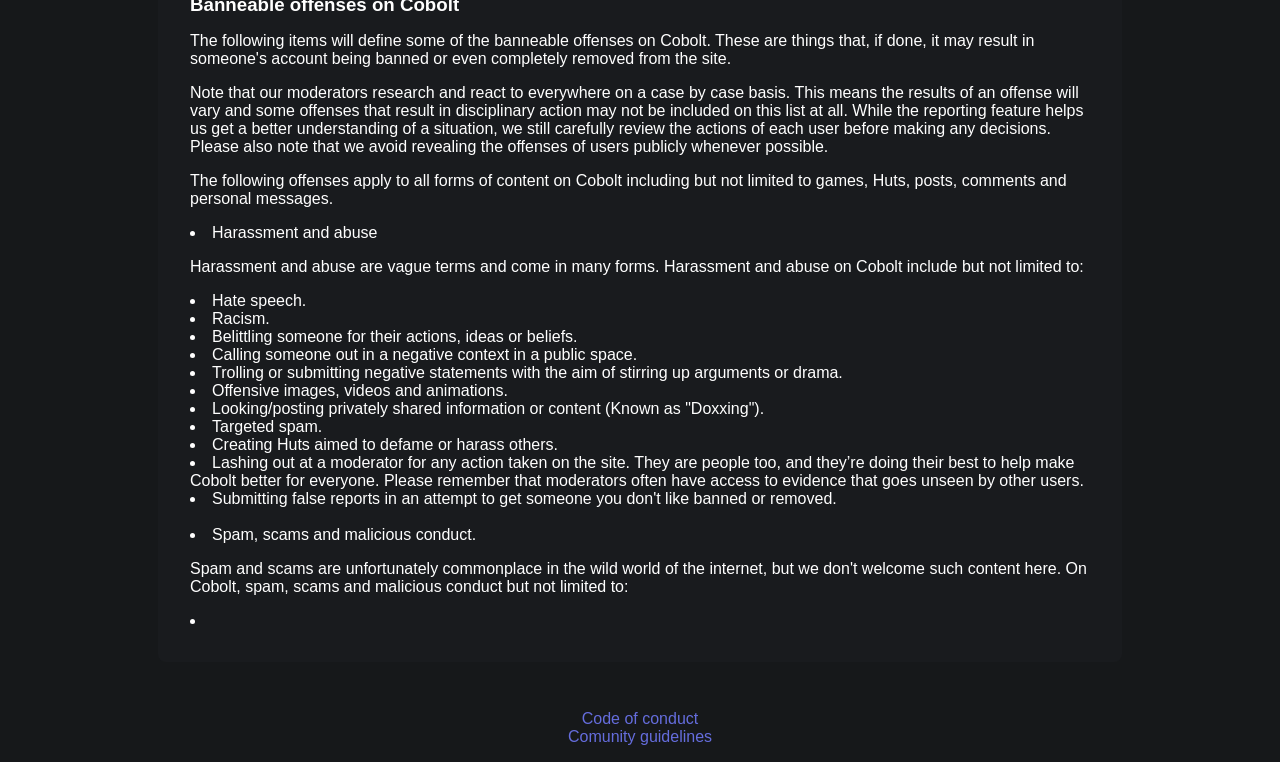
<file: guidelines.html>
<!DOCTYPE html>
<html lang="en">
<head>
    <meta charset="UTF-8">
    <title>COBOLT Docs</title>
    <meta name="viewport" content="width=device-width, initial-scale=1.0">
    <link rel="stylesheet" href="css/links.css">
    <link rel="stylesheet" href="css/style.css">
    <link rel="icon" type="image/png" href="Images/logos/favicon-96x96.png?v=2" sizes="96x96" />
    <link rel="icon" type="image/svg+xml" href="Images/logos/favicon.svg?v=2" />
    <link rel="shortcut icon" href="Images/logos/favicon.ico?v=2" />
    <link rel="apple-touch-icon" sizes="180x180" href="Images/logos/apple-touch-icon.png?v=2" />
    <meta name="apple-mobile-web-app-title" content="Cobolt" />
    <link rel="manifest" href="/site.webmanifest?v=2" />
    <!-- AWS Amplify script removed - we're using our own Flask server instead -->
    <style>
        /*
        body { font-family: Arial, sans-serif; background: #23272a; color: #fff; margin: 0; }
        header { background: #181c20; padding: 1em; text-align: center; }
        footer { background: #181c20; padding: 1em; text-align: center; }
        nav a { color: #fff; margin: 0 1em; text-decoration: none; }
        .container { max-width: 900px; margin: 2em auto; background: #2c3136; padding: 2em; border-radius: 8px; }
        .game-list { display: flex; flex-wrap: wrap; gap: 1em; }
        .game-card { background: #23272a; padding: 1em; border-radius: 6px; width: 200px; }
        .game-card img { width: 100%; border-radius: 4px; }
        .upload-form { margin-bottom: 2em; }
        input, button { padding: 0.5em; border-radius: 4px; border: none; }
        button { background: #3d59ab; color: #ffff; font-weight: bold; cursor: pointer; }
        .upload { position: absolute; left:42.5% }
        .games { position: absolute; left:36%; top: 13.7%; }
        .logout { position: absolute; left:50%; top:13.5% }
        */
    </style>
</head>
<body>
    <header class="gloss_container">
     <img src="Images/logos/aerocoboltbeta.png" alt="COBOLT Logo" style="height: 50px;"> <br>
    </header>
    <div class="container">
        <h1>Community Guidelines</h2>
        <h2>Welcome to Cobolt!</h2>
        <p>Cobolt is a Free and Open Source web (Commonly known as FOSS) and is free for all people from all different places. Our aim is to have a welcoming, friendly and supportive community for everyone to enjoy!</p> <br>
        <p>Because Cobolt is so diverse, having a clearly defined guidelines will help all of us to remain open-minded and tolerant of one another. ailure to follow these guidelines can lead to content being removed, users getting blocked from certain Communities, Community ownership or other privileges being revoked/transferred, verification being lost, or even being permanently banned or removed from Cobolt. Though it is necessary, taking such action saddens us, so we ask that you please consider these guidelines carefully so that we can have as big and happy a community as possible!</p>
        <p>Without further to do, let's continue with Cobolt's guidelines.</p>
        <h3>Ways to be a decent Cobolter</h3>
        <li>Remember you're talking to real humans!</li>
        <p>When talking to other in Cobolt, always remember that they are real people with real feelings just like you. Pretend you are talking to othe Cobolt users in person. For example, ask yourself: "Is what I am about to say something I would say in real life?" and "Would I appreciate it if someone said this to me?" Being considerate of the feelings of others will help you among other Cobolters.</p>
        <li>Read Hut descriptions and adhere their rules.</li>
        <p>Every Hut on Cobolt is different and may have its own set of rules. Always check a Hut's description for specific guidelines on posting and expected behavior.</p>
        <li>Keep posts on topic.</li>
        <p>Thinking about publishing a post to a Hut or two? Ensure your post is on topic with the Huts you have selected, and send it to the appropriate room.</p>
        <li>Always link the source.</li>
        <p>Many of us love sharing our favorite art, videos and music. If the content was not created by you, it would only be right to credit and link to the content’s original creator. After all, if you like something enough to share it, why not direct some attention to the person who worked so hard on it? Please note that some Communities only allow original content, so again, check those Community guidelines before posting!</p>
        <li>In criticism, be constructive.</li>
        <p>Have you found user-created content that you think could be improved? That’s fine; we all have opinions! Speak up about your concerns and leave a comment, but be constructive and gracious in your criticism. Think about how you would solve the issue if it were your own content and then voice your ideas accordingly. People work hard on their various creations and will appreciate your feedback when delivered with care.</p>
        <li>Accept the block.</li>
        <p>Cobolt has no blocking feature yet, but in anycase gets up in the production we'll write this one.
            Cobolt has a blocking feature that allows everyone the option to choose not to see content or notifications from certain users. This feature is for the benefit of all. We know it can hurt to find you’ve been blocked by someone or a Community, but after giving some consideration to whether there’s anything you can improve in yourself for future interactions, try to apply whatever you may have learned and move on, forgive and forget. Blocking should not be considered an insult, especially since we do not know the individual circumstances of each person. <br>

            Harassing users or Communities for blocking you by making posts about said users/Communities, or directing attacks from your friends and followers, is not acceptable conduct.</p>
        <li>Send a report.</li>
        <p>If you see someone doing wrong in Cobolt, please do not direct everyone else's attention to the matter by the use of posts, comments, Huts, etc. Rather simply, <strong>report it to by <a href="mailto:coboltfoss@proton.me">emailing us at coboltfoss@proton.me</a></strong> (Mail may change if we get a domain). Handling matters this way will ensure a more positive experience for other users. <br>
        <br> When reporting something, always provide as much information as possible so our moderators know what the issue is and can react quickly and efficiently. <br>
        <br> However, please do not abuse the report button. Reporting an individual or content multiple times in succession for the exact same offense, reporting for the same offense via the use of multiple accounts belonging to one user, and slander are not acceptable. One truthful report per offense from each affected user is all it takes to help our team get to the bottom of things. <br>
        <br> Also, while we greatly appreciate our community's desire for Cobolt to be completely free from all offensive content, do remember that we have moderators who are already working hard at taking care of this for us with the help of user-sent reports that come along with natural use of our site. We ask that you do not go out of your way to find misconduct or form Huts for such purpose; doing so only rewards offensive behavior by bringing more attention to it and often leads to greater problems.</p>
        <h3>Banneable offenses on Cobolt</h3>
        <p>The following items will define some of the banneable offenses on Cobolt. These are things that, if done, it may result in someone's account being banned or even completely removed from the site.</p>
        <p>Note that our moderators research and react to everywhere on a case by case basis. This means the results of an offense will vary and some offenses that result in disciplinary action may not be included on this list at all. While the reporting feature helps us get a better understanding of a situation, we still carefully review the actions of each user before making any decisions. Please also note that we avoid revealing the offenses of users publicly whenever possible.</p>
        <p>The following offenses apply to all forms of content on Cobolt including but not limited to games, Huts, posts, comments and personal messages.</p>
        <li>Harassment and abuse</li>
        <p>Harassment and abuse are vague terms and come in many forms. Harassment and abuse on Cobolt include but not limited to:</p>
        <li>Hate speech.</li>
        <li>Racism.</li>
        <li>Belittling someone for their actions, ideas or beliefs.</li>
        <li>Calling someone out in a negative context in a public space.</li>
        <li>Trolling or submitting negative statements with the aim of stirring up arguments or drama.</li>
        <li>Offensive images, videos and animations.</li>
        <li>Looking/posting privately shared information or content (Known as "Doxxing").</li>
        <li>Targeted spam.</li>
        <li>Creating Huts aimed to defame or harass others.</li>
        <li>Lashing out at a moderator for any action taken on the site. They are people too, and they’re doing their best to help make Cobolt better for everyone. Please remember that moderators often have access to evidence that goes unseen by other users.</li>
        <li>Submitting false reports in an attempt to get someone you don't like banned or removed.</li> <br>
        <li>Spam, scams and malicious conduct.</li>
        <p>Spam and scams are unfortunately commonplace in the wild world of the internet, but we don't welcome such content here. On Cobolt, spam, scams and malicious conduct but not limited to:</p>
        <li></li>
    </div>
    <footer>
        <a href="conduct.html">Code of conduct</a><br>
        <a href="guidelines.html">Comunity guidelines</a>
    </footer>
</body>
</html>
</file>
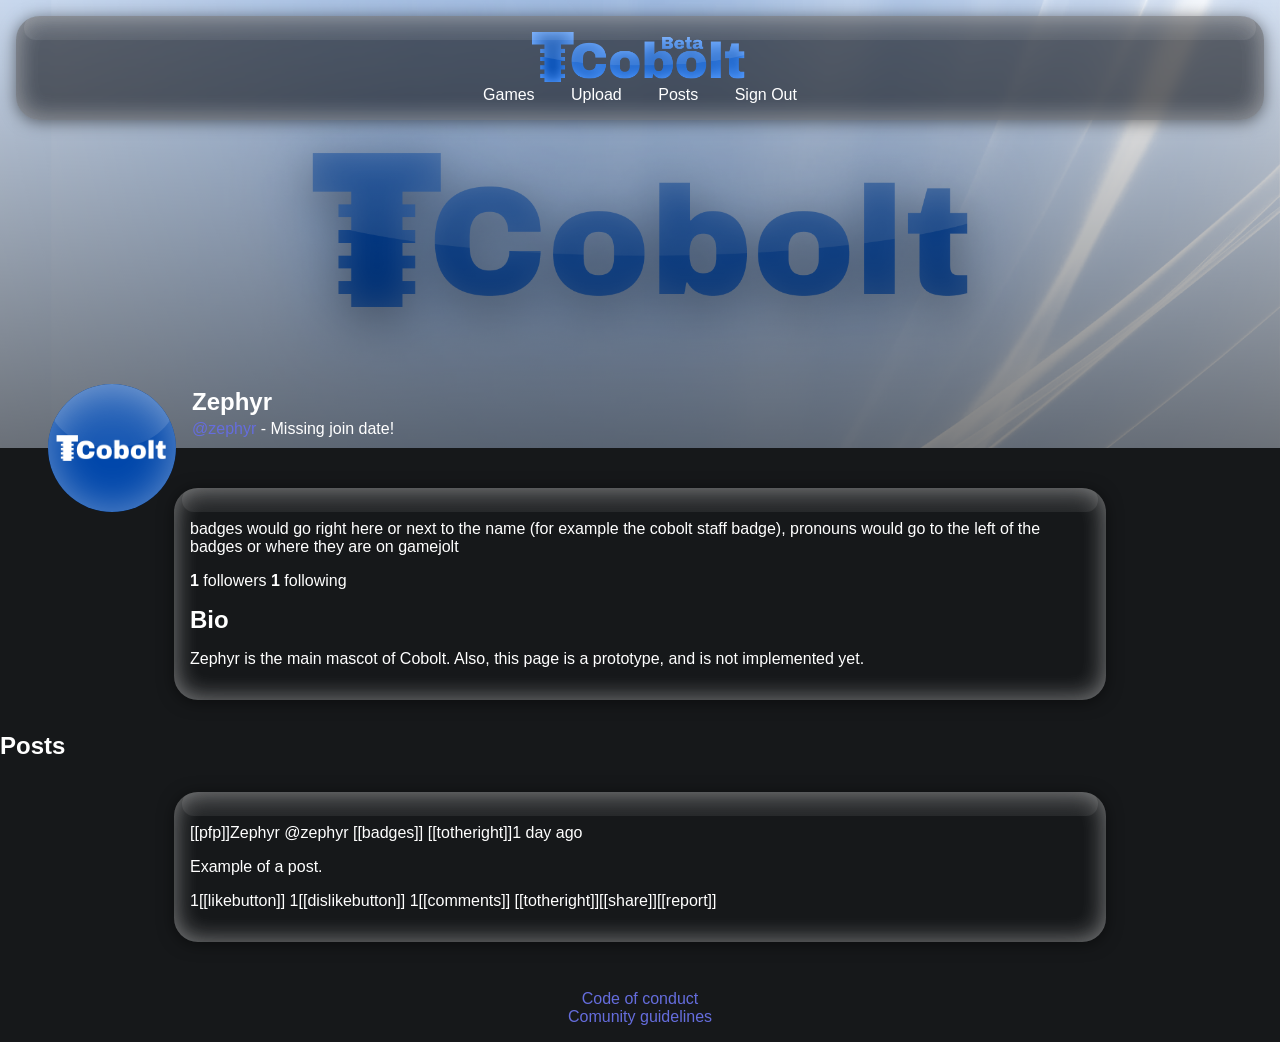
<file: testacc.html>
<!-- not complete yet -->
<!DOCTYPE html>
<html lang="en">
<head>
    <meta charset="UTF-8">
    <title>COBOLT - Zephyr</title>
    <meta name="viewport" content="width=device-width, initial-scale=1.0">
    <link rel="stylesheet" href="css/links.css">
    <link rel="stylesheet" href="css/style.css">
    <link rel="icon" type="image/png" href="Images/logos/favicon-96x96.png?v=2" sizes="96x96" />
    <link rel="icon" type="image/svg+xml" href="Images/logos/faviconlogo.svg?v=2" />
    <link rel="shortcut icon" href="Images/Embed%20Logo.png?v=2" />
    <link rel="apple-touch-icon" sizes="180x180" href="Images/logos/apple-touch-icon.png?v=2" />
    <meta name="apple-mobile-web-app-title" content="Cobolt" />
    <link rel="manifest" href="/site.webmanifest?v=2" />
    <!-- AWS Amplify script removed - we're using our own Flask server instead -->
    <!-- embed -->
    <meta content="Cobolt - Zephyr (@zephyr)" property="og:title" />
    <meta content="Example bio. Also, this is a prototype, profiles aren't actually implemented yet." property="og:description" />
    <meta content="https://cobolt.github.io/testacc.html" property="og:url" />
    <meta content="https://cobotl.github.io/Images/Embed%20Logo.png" property="og:image" />
    <meta content="#0047AB" data-react-helmet="true" property="theme-color" />

    <style>
        /*
        archived, replaced with /css/style.css

        body { font-family: Arial, sans-serif; background: #23272a; color: #fff; margin: 0; }
        header { background: #181c20; padding: 1em; text-align: center; }
        footer { background: #181c20; padding: 1em; text-align: center; }
        nav a { color: #fff; margin: 0 1em; text-decoration: none; }
        .container { max-width: 900px; margin: 2em auto; background: #2c3136; padding: 2em; border-radius: 8px; }
        .game-list { display: flex; flex-wrap: wrap; gap: 1em; justify-content: center;}
        .game-card { background: #23272a; padding: 1em; border-radius: 6px; width: 160px; }
        .upload-form { margin-bottom: 2em; }
        input, button { padding: 0.5em; border-radius: 4px; border: none; }
        button { background: #3d59ab; color: #ffff; font-weight: bold; cursor: pointer; }
        .upload { position: absolute; left:42.5% }
        .games { position: absolute; left:36%; top: 13.7%; }
        .logout { position: absolute; left:50%; top:13.5% }
        */
    </style>
</head>
<body>
    <header class="gloss_container">
        <img src="Images/logos/aerocoboltbeta.png" alt="COBOLT Logo" style="height: 50px;">
        <nav>
            <a href="#" onclick="showSection('games')">Games</a>
            <a href="#" onclick="showSection('upload')">Upload</a>
            <a href="#" onclick="showSection('posts')">Posts</a>
            <a href="#" onclick="signOut()">Sign Out</a>
        <!-- Made the divs so we can move the icons, else would break shit -->
        </nav>
    </header>
        <div class="banner_area">
            <div class="banner">
                <img class="banner" src="Images/prototype/test_banner.png">
                <div class="banner_shadow"> </div>
            </div>
            <div class="banner_header_area">
                <div class="profile_pfp">
                    <img src="Images/prototype/test_pfp_1.png" alt="Profile Picture">
                    <img class="capsule-gloss" src="Images/gloss/Circle Gloss.svg"/>
                </div>
                <div class="banner_info_area">
                    <div class="profile_name"><h2>Zephyr</h2></div>
                    <div class="handle"><a href="testacc.html">@zephyr</a> <p> - Missing join date!</p></div>
                </div>
            </div>
        </div>
        <div class="bio">
            <div class="post">
            <div class="gloss_container maxw900 pos_relat">
                <p>badges would go right here or next to the name (for example the cobolt staff badge), pronouns would go to the left of the badges or where they are on gamejolt</p>
                <p><strong>1</strong> followers <strong>1</strong> following</p>
                <h2>Bio</h2>
                <p>Zephyr is the main mascot of Cobolt. Also, this page is a prototype, and is not implemented yet.</p>
            </div>
        </div>
        <div class="post_container"> <!-- Do not confuse, this means "Post container" -->
            <div class="posts"><h2>Posts</h2></div>
            <div class="post">
                <div class="gloss_container maxw900 pos_relat">
                    <p>[[pfp]]Zephyr @zephyr [[badges]] [[totheright]]1 day ago</p>
                    <p>Example of a post.</p>
                    <p>1[[likebutton]] 1[[dislikebutton]] 1[[comments]] [[totheright]][[share]][[report]]</p>
                </div>
            </div> <!-- Gonna insert a JS code so the container is dynamic -->
        </div>
        <footer>
            <a href="conduct.html">Code of conduct</a><br>
            <a href="guidelines.html">Comunity guidelines</a>
        </footer>
</body>
</html>
</file>
<file: css/links.css>
a {
    text-decoration: none;
    color: #656ddd;
    cursor: pointer; 
}
</file>
<file: css/style.css>
:root {
    /* put variables here btw */
    --main-background-color: #16181a;
    --header-background-color: #10121699;
    --container-background-color: #191b1e;
    --game-card-background-color: #17181a; /* when we add game pages we wont need this one */

    --main-text-color: #fff;

    --main-button-color: #3d59ab;

    --cobalt-blue: #0047ab;
}
/* to do: clean up a bit and make mobile friendly */

/* general */
/* body */
body {
    font-family: Arial, sans-serif;
    background: var(--main-background-color);
    color: var(--main-text-color);
    margin: 0;
}

/* header */
header {
    background: var(--header-background-color);
    text-align: center;
    backdrop-filter: blur(4px);
    padding: 16px;
    margin: 16px;
    border-radius: 16px;
    box-shadow: 0px 0px 2px rgba(255, 255, 255, 0.5) inset, 0px 0px 16px rgba(255, 255, 255, 0.125) inset, 0px 2px 32px rgba(0, 0, 0, 0.5);

    position: sticky;
    top: 16px;
    z-index: 2;
}
nav a {
    color: var(--main-text-color);
    margin: 0 1em;
    text-decoration: none;
}

/* footer */
footer { padding: 1em; text-align: center; }

/* input */
input, button { padding: 0.5em; border-radius: 4px; border: none; }
button { background: var(--main-button-color); color: #ffff; font-weight: bold; cursor: pointer; }

/* text */
header h1 {
    margin: 4px;
}
h2 {
    margin: 4px 0;
}
h3 {
    margin: 4px 0;
}

/* pages */
/* common */
.container {
    max-width: 900px;
    margin: 2em auto;
    background: var(--container-background-color);
    padding: 2em;
    border-radius: 8px;
}

/* upload */
.upload-form {
    margin-bottom: 2em;
}

/* games */
.game-list {
    display: flex;
    flex-wrap: wrap;
    gap: 1em;
    justify-content: center;
}
.game-card {
    background: var(--game-card-background-color);
    padding: 1em;
    border-radius: 6px;
    width: 160px;
}

/* game branding */
/* capsule */
.game-capsule {
    position: relative;
    width: 1em;
    height: 1em;
    border-radius: 0.25em;
    font-size: 150px;
    margin: 4px;
    background-color: black;
    overflow: hidden;
}
.game-capsule img {
    width: inherit;
    position: absolute;
    border-radius: inherit;
    object-fit: cover;
}
.capsule-gloss {
    top: 0;
    box-shadow: 0px 0px 40px rgba(255, 255, 255, 0.4) inset;
    border-radius: inherit;
}

/* profiles */

.profile_pfp {
    overflow: hidden;
    border-radius: 50%;
    width: 128px;
    height: 128px;
    display: inline-block;
    left: 48px;
    top: calc((15vw + 256px) + -64px);
    position: absolute;
}

.profile_pfp img {
    width: inherit;
    height: inherit;
    position: absolute;
}
.banner_header_area {
    left: 64px;
    top: -64px;
    float: left;
}
.banner_info_area {
    float: right;
    left: 192px;
    top: calc((15vw + 256px) + -64px);
    position: absolute;
}

.handle p {
    display: inline;
}

.banner_area {
    width: 100%;
    height: calc(15vw + 128px);
}
.banner {
    position: absolute;
    top: 0px;
    width: 100%;
    height: calc(15vw + 256px);
}
.banner img {
    width: 100%;
    height: 100%;
    object-fit: cover;
    object-position: 50% 40%;
}
.banner_shadow {
    position: absolute;
    width: 100%;
    height: calc(15vw + 256px);
    top: 0;
    background: linear-gradient(0deg, rgba(0, 0, 0, 0.5), rgba(0, 0, 0, 0));
}

background: var(--container-background-color);
.post_container {
    position: relative;
}


.gloss_container {
    padding: 1em;
    border-radius: 24px;
    overflow: hidden;

    box-shadow: 0px 0px 24px rgba(255, 255, 255, 0.25) inset, 0px -2px 24px rgba(255, 255, 255, 0.25) inset, 0px 2px 16px rgba(0, 0, 0, 0.5);
}

.gloss_container::before {
    content: "";
    display: block;
    position: absolute;
    top: 0;
    left: 8px;
    width: calc(100% - 16px);
    height: 24px;

    border-radius: 16px;

    background: linear-gradient(0deg, rgba(255, 255, 255, 0.075), rgba(255, 255, 255, 0.1));
}

/* properties */
.pos_relat {
    position: relative;
}

/* width */
.maxw900 {
    max-width: 900px;
    margin: 2em auto;
}

/* bg colors */
.bgcol_contain {
    background: var(--container-background-color);
}
</file>
